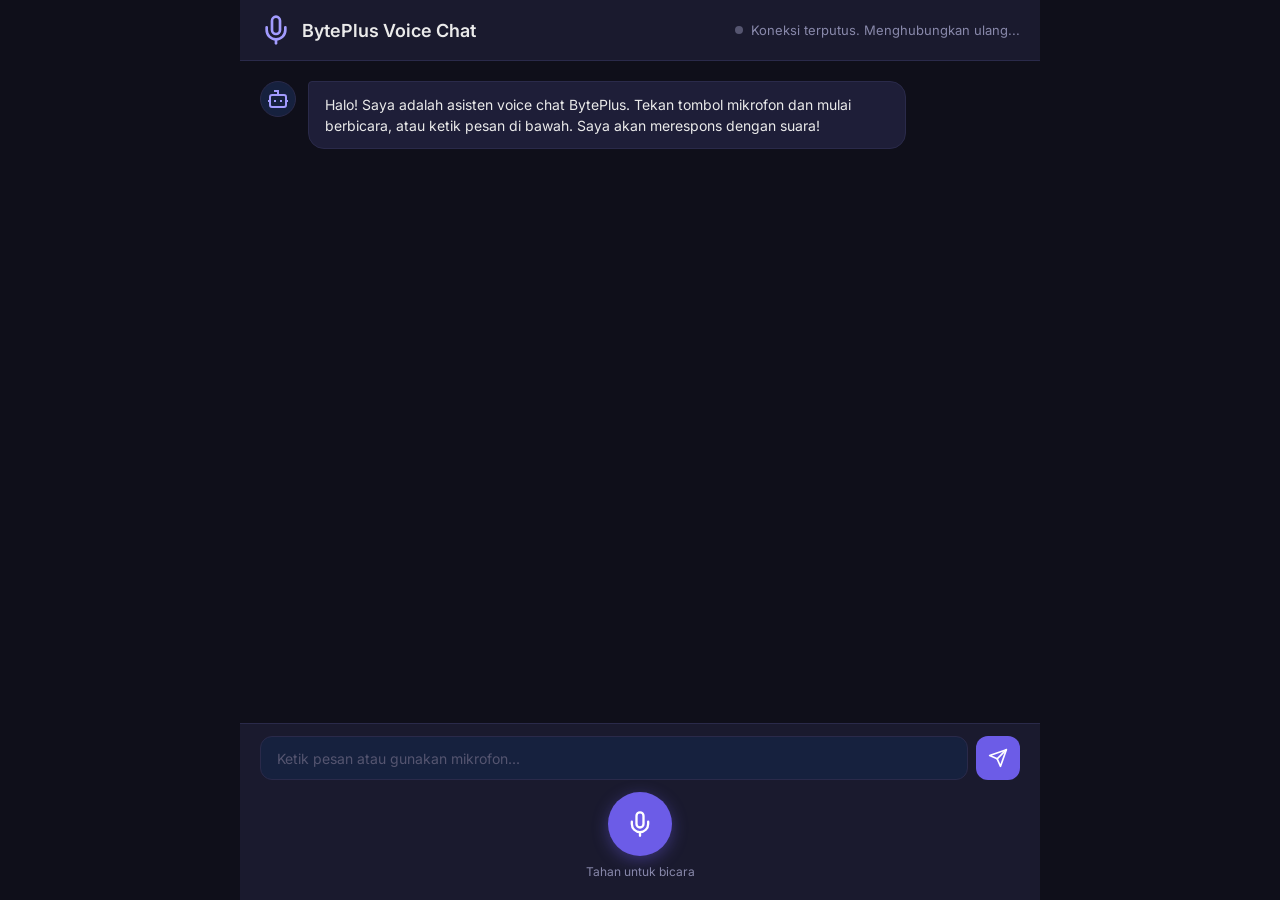
<file: static/index.html>
<!DOCTYPE html>
<html lang="id">
<head>
    <meta charset="UTF-8">
    <meta name="viewport" content="width=device-width, initial-scale=1.0">
    <title>BytePlus Voice Chat</title>
    <link rel="stylesheet" href="/static/style.css?v=3">
    <link rel="preconnect" href="https://fonts.googleapis.com">
    <link href="https://fonts.googleapis.com/css2?family=Inter:wght@300;400;500;600;700&display=swap" rel="stylesheet">
</head>
<body>
    <div class="app-container">
        <!-- Header -->
        <header class="app-header">
            <div class="header-content">
                <div class="logo">
                    <svg width="32" height="32" viewBox="0 0 24 24" fill="none" stroke="currentColor" stroke-width="2" stroke-linecap="round" stroke-linejoin="round">
                        <path d="M12 2a3 3 0 0 0-3 3v7a3 3 0 0 0 6 0V5a3 3 0 0 0-3-3Z"/>
                        <path d="M19 10v2a7 7 0 0 1-14 0v-2"/>
                        <line x1="12" x2="12" y1="19" y2="22"/>
                    </svg>
                    <h1>BytePlus Voice Chat</h1>
                </div>
                <div class="status-indicator" id="statusIndicator">
                    <span class="status-dot" id="statusDot"></span>
                    <span class="status-text" id="statusText">Connecting...</span>
                </div>
            </div>
        </header>

        <!-- Chat Area -->
        <main class="chat-area" id="chatArea">
            <div class="messages-container" id="messagesContainer">
                <!-- Welcome message -->
                <div class="message ai-message">
                    <div class="message-avatar">
                        <svg width="24" height="24" viewBox="0 0 24 24" fill="none" stroke="currentColor" stroke-width="2">
                            <path d="M12 8V4H8"/>
                            <rect width="16" height="12" x="4" y="8" rx="2"/>
                            <path d="M2 14h2"/>
                            <path d="M20 14h2"/>
                            <path d="M15 13v2"/>
                            <path d="M9 13v2"/>
                        </svg>
                    </div>
                    <div class="message-content">
                        <div class="message-bubble">
                            Halo! Saya adalah asisten voice chat BytePlus. Tekan tombol mikrofon dan mulai berbicara, atau ketik pesan di bawah. Saya akan merespons dengan suara!
                        </div>
                    </div>
                </div>
            </div>

            <!-- Typing indicator -->
            <div class="typing-indicator" id="typingIndicator" style="display: none;">
                <div class="message-avatar small">
                    <svg width="20" height="20" viewBox="0 0 24 24" fill="none" stroke="currentColor" stroke-width="2">
                        <path d="M12 8V4H8"/>
                        <rect width="16" height="12" x="4" y="8" rx="2"/>
                    </svg>
                </div>
                <div class="typing-dots">
                    <span></span>
                    <span></span>
                    <span></span>
                </div>
            </div>
        </main>

        <!-- Controls Area -->
        <footer class="controls-area">
            <!-- Text input -->
            <div class="text-input-container">
                <input
                    type="text"
                    id="textInput"
                    placeholder="Ketik pesan atau gunakan mikrofon..."
                    autocomplete="off"
                >
                <button id="sendTextBtn" class="send-btn" title="Kirim teks">
                    <svg width="20" height="20" viewBox="0 0 24 24" fill="none" stroke="currentColor" stroke-width="2" stroke-linecap="round" stroke-linejoin="round">
                        <path d="m22 2-7 20-4-9-9-4Z"/>
                        <path d="M22 2 11 13"/>
                    </svg>
                </button>
            </div>

            <!-- Voice controls -->
            <div class="voice-controls">
                <button id="micButton" class="mic-button" title="Tahan untuk bicara (Push to Talk)">
                    <svg class="mic-icon" width="28" height="28" viewBox="0 0 24 24" fill="none" stroke="currentColor" stroke-width="2" stroke-linecap="round" stroke-linejoin="round">
                        <path d="M12 2a3 3 0 0 0-3 3v7a3 3 0 0 0 6 0V5a3 3 0 0 0-3-3Z"/>
                        <path d="M19 10v2a7 7 0 0 1-14 0v-2"/>
                        <line x1="12" x2="12" y1="19" y2="22"/>
                    </svg>
                    <svg class="stop-icon" width="28" height="28" viewBox="0 0 24 24" fill="none" stroke="currentColor" stroke-width="2" stroke-linecap="round" stroke-linejoin="round" style="display:none;">
                        <rect width="14" height="14" x="5" y="5" rx="2"/>
                    </svg>
                </button>
                <div class="mic-label" id="micLabel">Tahan untuk bicara</div>
            </div>

            <!-- Audio player (hidden) -->
            <audio id="audioPlayer" autoplay></audio>
        </footer>
    </div>

    <script src="/static/app.js?v=3"></script>
</body>
</html>
</file>
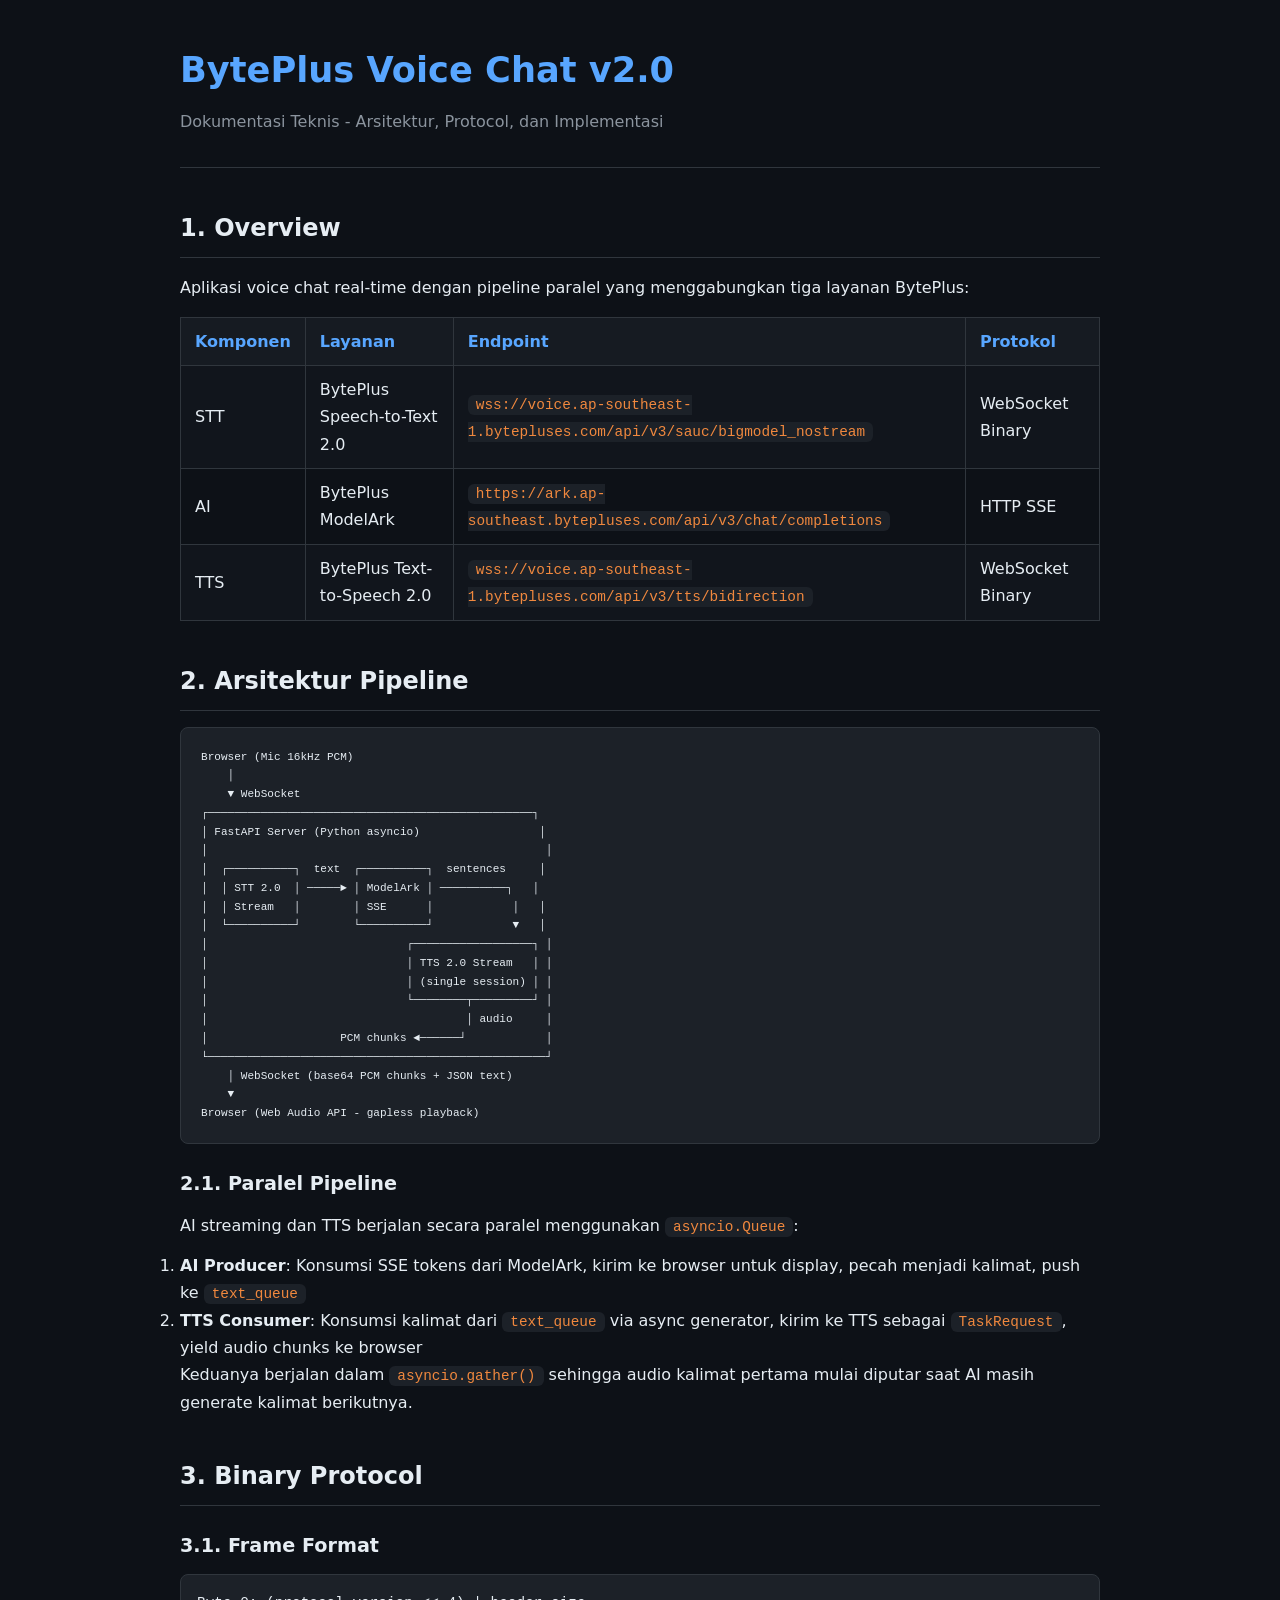
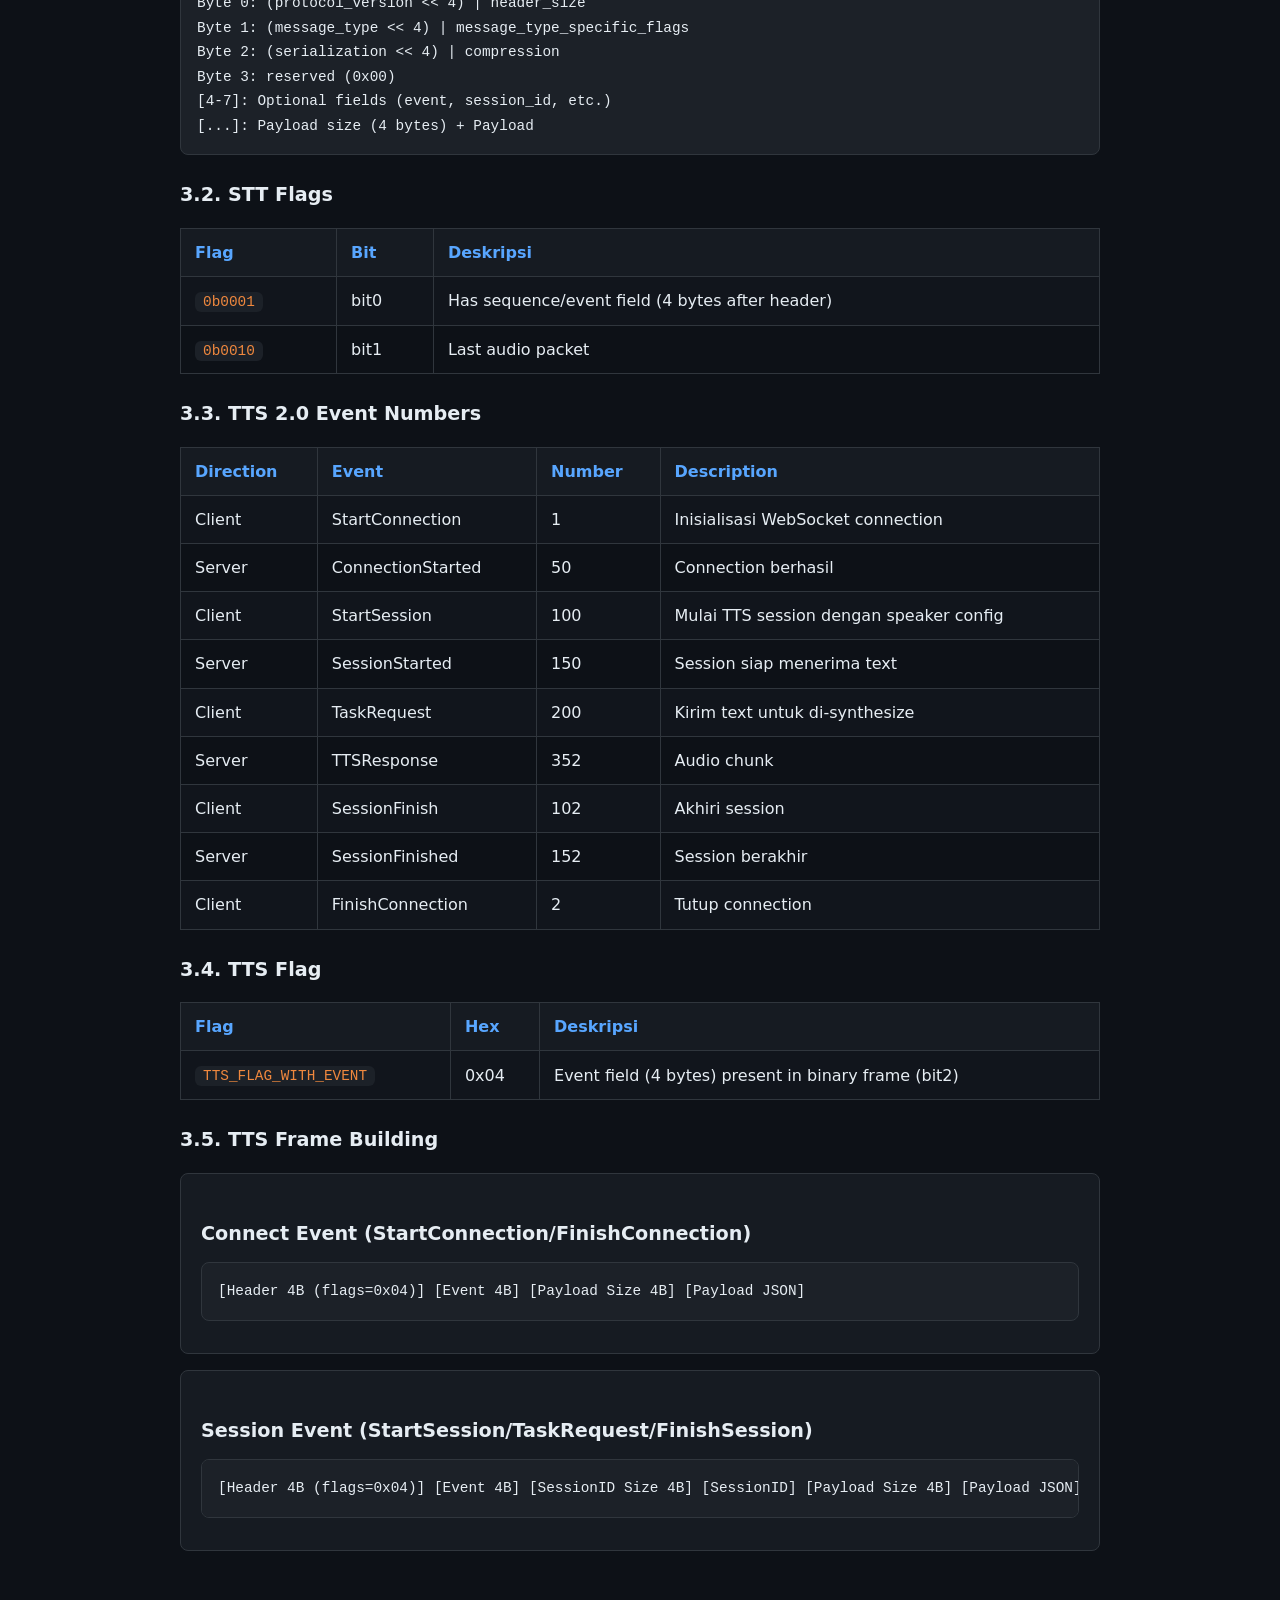
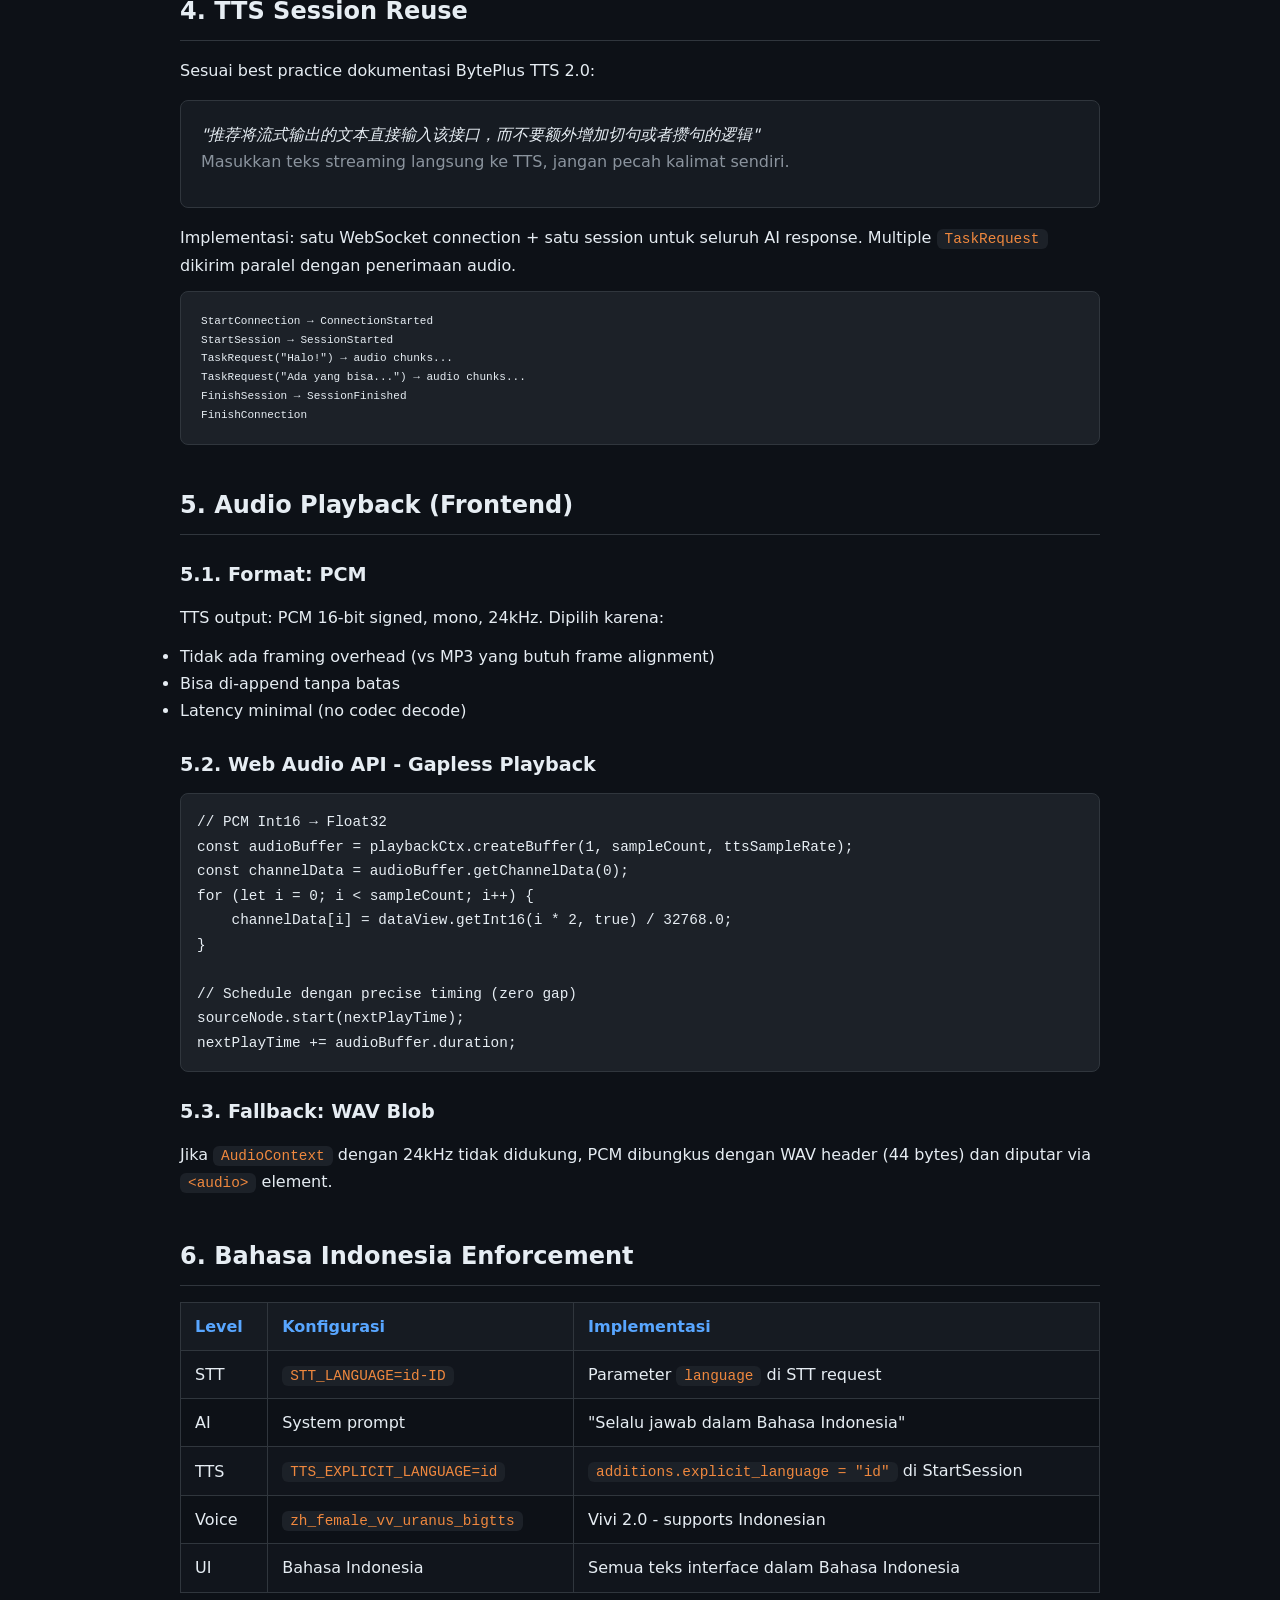
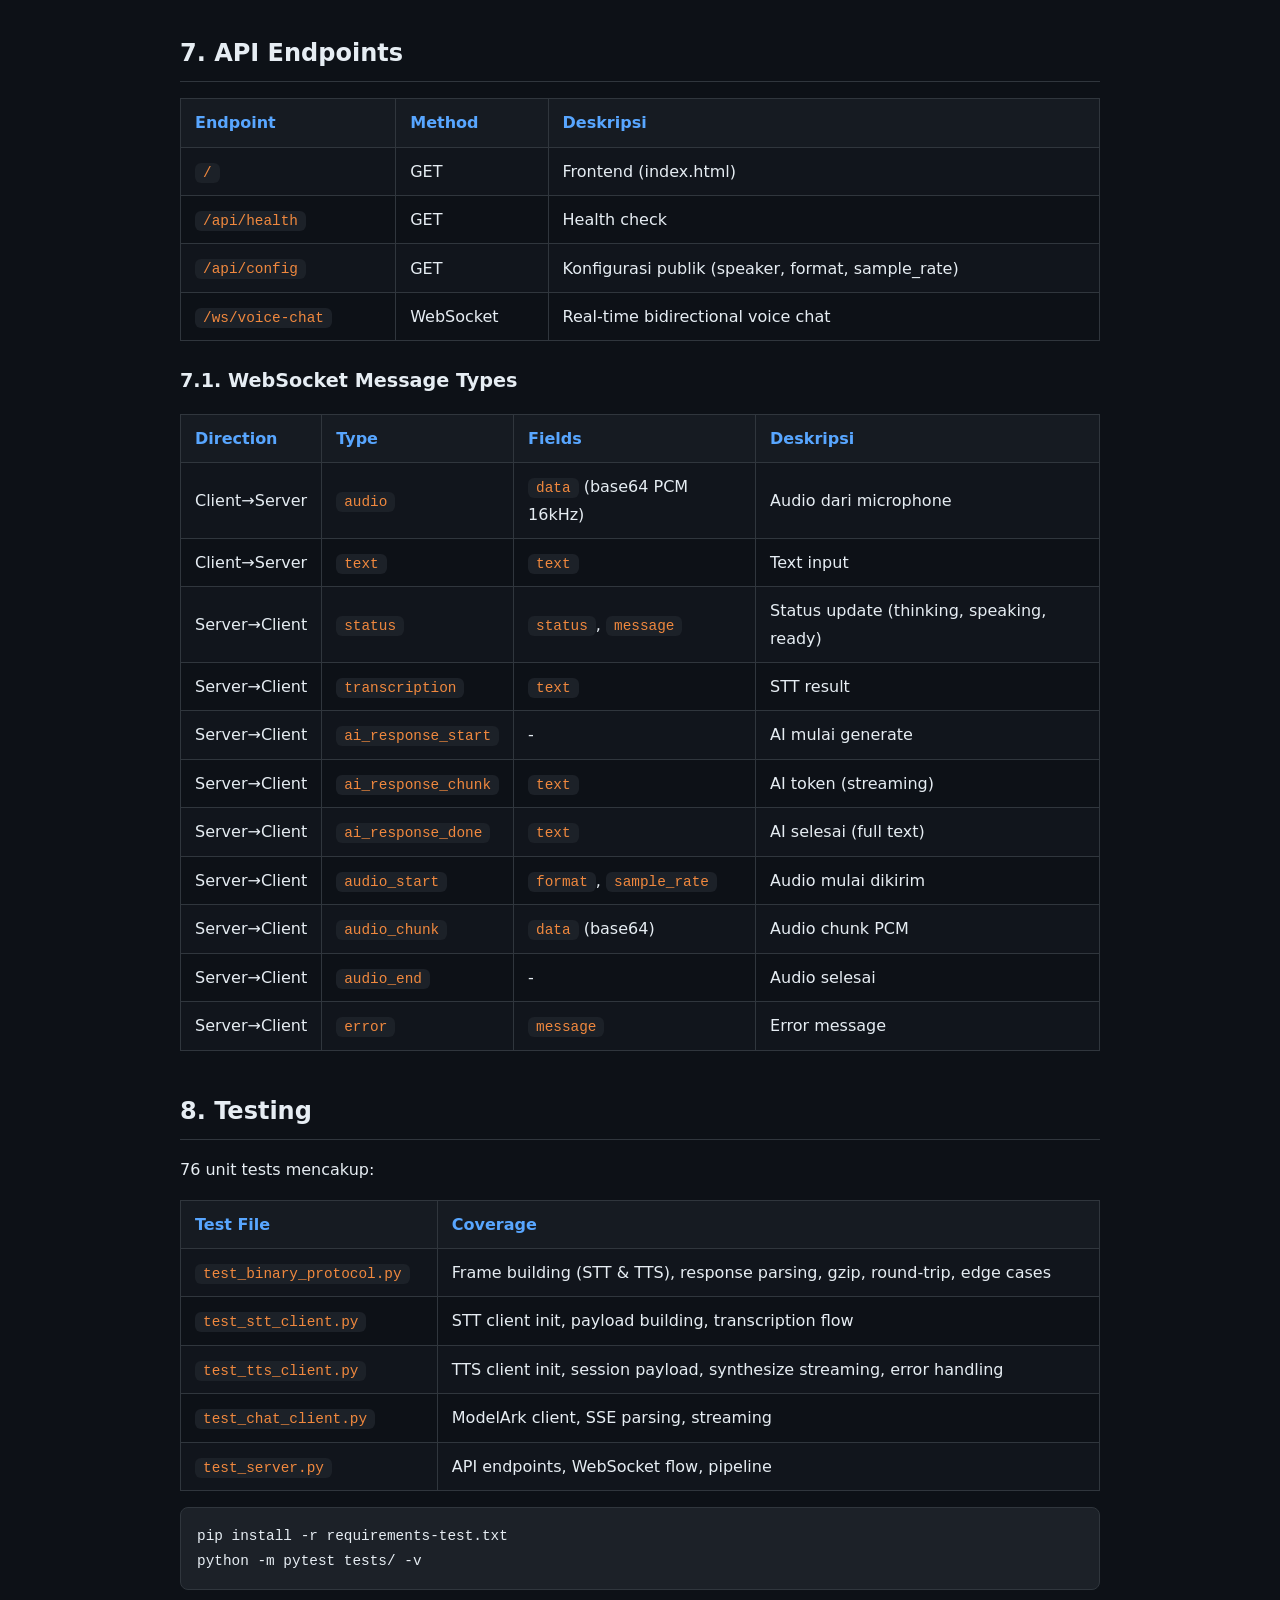
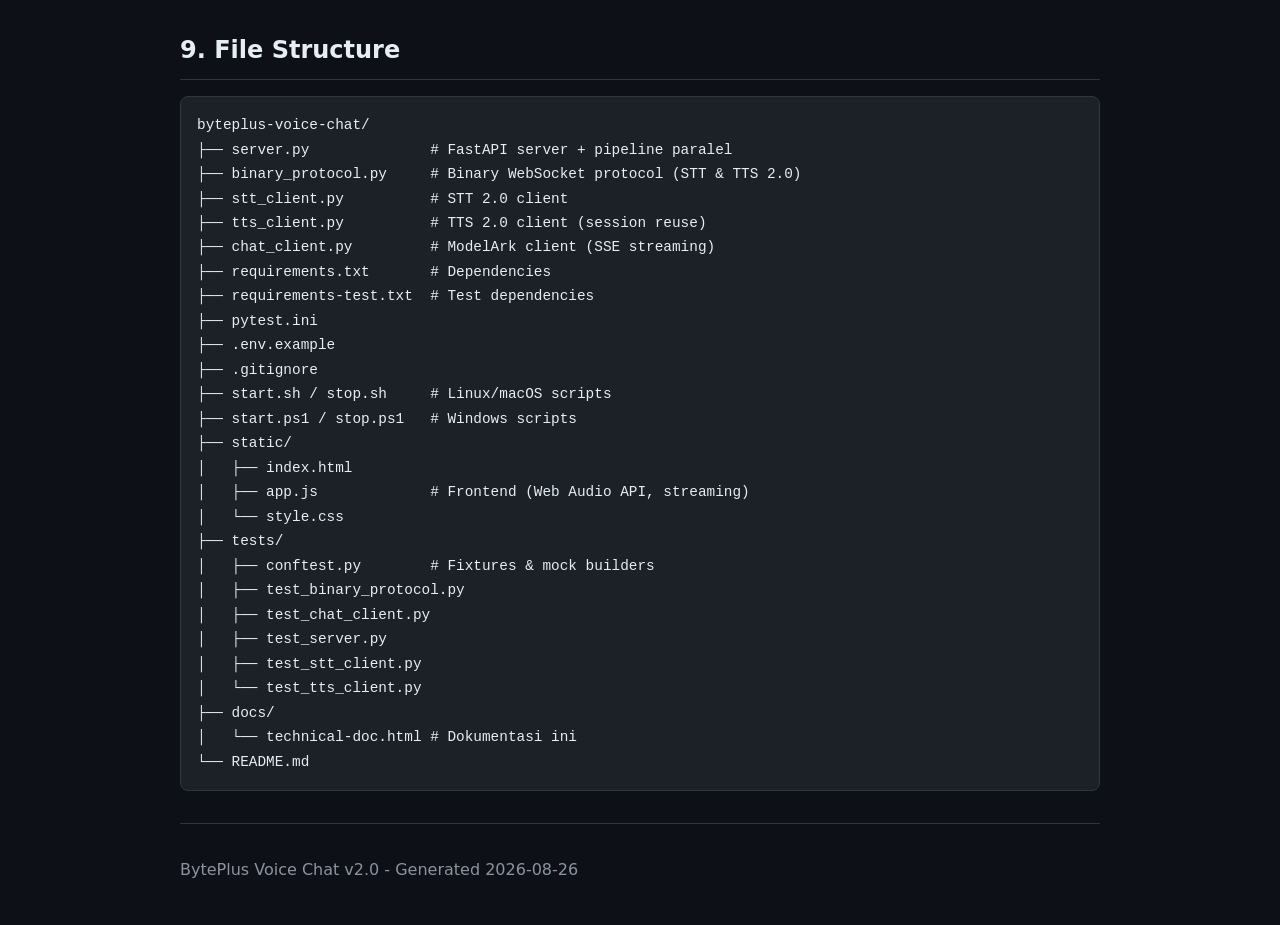
<file: docs/technical-doc.html>
<!DOCTYPE html>
<html lang="id">
<head>
<meta charset="UTF-8">
<meta name="viewport" content="width=device-width, initial-scale=1.0">
<title>BytePlus Voice Chat v2.0 - Dokumentasi Teknis</title>
<style>
:root {
  --bg: #0d1117;
  --card: #161b22;
  --border: #30363d;
  --text: #e6edf3;
  --muted: #8b949e;
  --accent: #58a6ff;
  --green: #3fb950;
  --orange: #f0883e;
  --red: #f85149;
}
* { margin: 0; padding: 0; box-sizing: border-box; }
body {
  font-family: 'Segoe UI', system-ui, -apple-system, sans-serif;
  background: var(--bg);
  color: var(--text);
  line-height: 1.7;
  padding: 0;
}
.container { max-width: 960px; margin: 0 auto; padding: 40px 20px; }
h1 { font-size: 2.2em; margin-bottom: 8px; color: var(--accent); }
h2 { font-size: 1.5em; margin: 40px 0 16px; border-bottom: 1px solid var(--border); padding-bottom: 8px; }
h3 { font-size: 1.2em; margin: 24px 0 12px; color: var(--text); }
p { margin-bottom: 12px; color: var(--text); }
.muted { color: var(--muted); }
code {
  background: #1c2128;
  padding: 2px 8px;
  border-radius: 6px;
  font-family: 'Cascadia Code', 'Fira Code', Consolas, monospace;
  font-size: 0.9em;
  color: var(--orange);
}
pre {
  background: #1c2128;
  border: 1px solid var(--border);
  border-radius: 8px;
  padding: 16px;
  overflow-x: auto;
  margin: 12px 0;
}
pre code {
  background: none;
  padding: 0;
  color: var(--text);
}
table { width: 100%; border-collapse: collapse; margin: 16px 0; }
th, td { border: 1px solid var(--border); padding: 10px 14px; text-align: left; }
th { background: var(--card); color: var(--accent); font-weight: 600; }
tr:nth-child(even) { background: rgba(22,27,34,0.5); }
.badge {
  display: inline-block;
  padding: 2px 10px;
  border-radius: 12px;
  font-size: 0.85em;
  font-weight: 600;
}
.badge-green { background: rgba(63,185,80,0.2); color: var(--green); border: 1px solid rgba(63,185,80,0.3); }
.badge-orange { background: rgba(240,136,62,0.2); color: var(--orange); border: 1px solid rgba(240,136,62,0.3); }
.badge-blue { background: rgba(88,166,255,0.2); color: var(--accent); border: 1px solid rgba(88,166,255,0.3); }
.card {
  background: var(--card);
  border: 1px solid var(--border);
  border-radius: 8px;
  padding: 20px;
  margin: 16px 0;
}
.diagram {
  background: #1c2128;
  border: 1px solid var(--border);
  border-radius: 8px;
  padding: 20px;
  font-family: monospace;
  font-size: 0.85em;
  overflow-x: auto;
  white-space: pre;
  color: var(--text);
}
hr { border: none; border-top: 1px solid var(--border); margin: 32px 0; }
</style>
</head>
<body>
<div class="container">

<h1>BytePlus Voice Chat v2.0</h1>
<p class="muted">Dokumentasi Teknis - Arsitektur, Protocol, dan Implementasi</p>

<hr>

<h2>1. Overview</h2>
<p>Aplikasi voice chat real-time dengan pipeline paralel yang menggabungkan tiga layanan BytePlus:</p>
<table>
<tr><th>Komponen</th><th>Layanan</th><th>Endpoint</th><th>Protokol</th></tr>
<tr><td>STT</td><td>BytePlus Speech-to-Text 2.0</td><td><code>wss://voice.ap-southeast-1.bytepluses.com/api/v3/sauc/bigmodel_nostream</code></td><td>WebSocket Binary</td></tr>
<tr><td>AI</td><td>BytePlus ModelArk</td><td><code>https://ark.ap-southeast.bytepluses.com/api/v3/chat/completions</code></td><td>HTTP SSE</td></tr>
<tr><td>TTS</td><td>BytePlus Text-to-Speech 2.0</td><td><code>wss://voice.ap-southeast-1.bytepluses.com/api/v3/tts/bidirection</code></td><td>WebSocket Binary</td></tr>
</table>

<h2>2. Arsitektur Pipeline</h2>
<div class="diagram">Browser (Mic 16kHz PCM)
    │
    ▼ WebSocket
┌─────────────────────────────────────────────────┐
│ FastAPI Server (Python asyncio)                  │
│                                                   │
│  ┌──────────┐  text  ┌──────────┐  sentences     │
│  │ STT 2.0  │ ─────► │ ModelArk │ ──────────┐   │
│  │ Stream   │        │ SSE      │            │   │
│  └──────────┘        └──────────┘            ▼   │
│                              ┌──────────────────┐ │
│                              │ TTS 2.0 Stream   │ │
│                              │ (single session) │ │
│                              └────────┬─────────┘ │
│                                       │ audio     │
│                    PCM chunks ◄──────┘            │
└───────────────────────────────────────────────────┘
    │ WebSocket (base64 PCM chunks + JSON text)
    ▼
Browser (Web Audio API - gapless playback)</div>

<h3>2.1. Paralel Pipeline</h3>
<p>AI streaming dan TTS berjalan secara paralel menggunakan <code>asyncio.Queue</code>:</p>
<ol>
<li><strong>AI Producer</strong>: Konsumsi SSE tokens dari ModelArk, kirim ke browser untuk display, pecah menjadi kalimat, push ke <code>text_queue</code></li>
<li><strong>TTS Consumer</strong>: Konsumsi kalimat dari <code>text_queue</code> via async generator, kirim ke TTS sebagai <code>TaskRequest</code>, yield audio chunks ke browser</li>
</ol>
<p>Keduanya berjalan dalam <code>asyncio.gather()</code> sehingga audio kalimat pertama mulai diputar saat AI masih generate kalimat berikutnya.</p>

<h2>3. Binary Protocol</h2>

<h3>3.1. Frame Format</h3>
<pre><code>Byte 0: (protocol_version &lt;&lt; 4) | header_size
Byte 1: (message_type &lt;&lt; 4) | message_type_specific_flags
Byte 2: (serialization &lt;&lt; 4) | compression
Byte 3: reserved (0x00)
[4-7]: Optional fields (event, session_id, etc.)
[...]: Payload size (4 bytes) + Payload</code></pre>

<h3>3.2. STT Flags</h3>
<table>
<tr><th>Flag</th><th>Bit</th><th>Deskripsi</th></tr>
<tr><td><code>0b0001</code></td><td>bit0</td><td>Has sequence/event field (4 bytes after header)</td></tr>
<tr><td><code>0b0010</code></td><td>bit1</td><td>Last audio packet</td></tr>
</table>

<h3>3.3. TTS 2.0 Event Numbers</h3>
<table>
<tr><th>Direction</th><th>Event</th><th>Number</th><th>Description</th></tr>
<tr><td>Client</td><td>StartConnection</td><td>1</td><td>Inisialisasi WebSocket connection</td></tr>
<tr><td>Server</td><td>ConnectionStarted</td><td>50</td><td>Connection berhasil</td></tr>
<tr><td>Client</td><td>StartSession</td><td>100</td><td>Mulai TTS session dengan speaker config</td></tr>
<tr><td>Server</td><td>SessionStarted</td><td>150</td><td>Session siap menerima text</td></tr>
<tr><td>Client</td><td>TaskRequest</td><td>200</td><td>Kirim text untuk di-synthesize</td></tr>
<tr><td>Server</td><td>TTSResponse</td><td>352</td><td>Audio chunk</td></tr>
<tr><td>Client</td><td>SessionFinish</td><td>102</td><td>Akhiri session</td></tr>
<tr><td>Server</td><td>SessionFinished</td><td>152</td><td>Session berakhir</td></tr>
<tr><td>Client</td><td>FinishConnection</td><td>2</td><td>Tutup connection</td></tr>
</table>

<h3>3.4. TTS Flag</h3>
<table>
<tr><th>Flag</th><th>Hex</th><th>Deskripsi</th></tr>
<tr><td><code>TTS_FLAG_WITH_EVENT</code></td><td>0x04</td><td>Event field (4 bytes) present in binary frame (bit2)</td></tr>
</table>

<h3>3.5. TTS Frame Building</h3>
<div class="card">
<h3>Connect Event (StartConnection/FinishConnection)</h3>
<pre><code>[Header 4B (flags=0x04)] [Event 4B] [Payload Size 4B] [Payload JSON]</code></pre>
</div>
<div class="card">
<h3>Session Event (StartSession/TaskRequest/FinishSession)</h3>
<pre><code>[Header 4B (flags=0x04)] [Event 4B] [SessionID Size 4B] [SessionID] [Payload Size 4B] [Payload JSON]</code></pre>
</div>

<h2>4. TTS Session Reuse</h2>
<p>Sesuai best practice dokumentasi BytePlus TTS 2.0:</p>
<div class="card">
<p><em>"推荐将流式输出的文本直接输入该接口，而不要额外增加切句或者攒句的逻辑"</em><br>
<span class="muted">Masukkan teks streaming langsung ke TTS, jangan pecah kalimat sendiri.</span></p>
</div>
<p>Implementasi: satu WebSocket connection + satu session untuk seluruh AI response. Multiple <code>TaskRequest</code> dikirim paralel dengan penerimaan audio.</p>

<div class="diagram">StartConnection → ConnectionStarted
StartSession → SessionStarted
TaskRequest("Halo!") → audio chunks...
TaskRequest("Ada yang bisa...") → audio chunks...
FinishSession → SessionFinished
FinishConnection</div>

<h2>5. Audio Playback (Frontend)</h2>

<h3>5.1. Format: PCM</h3>
<p>TTS output: PCM 16-bit signed, mono, 24kHz. Dipilih karena:</p>
<ul>
<li>Tidak ada framing overhead (vs MP3 yang butuh frame alignment)</li>
<li>Bisa di-append tanpa batas</li>
<li>Latency minimal (no codec decode)</li>
</ul>

<h3>5.2. Web Audio API - Gapless Playback</h3>
<pre><code>// PCM Int16 → Float32
const audioBuffer = playbackCtx.createBuffer(1, sampleCount, ttsSampleRate);
const channelData = audioBuffer.getChannelData(0);
for (let i = 0; i &lt; sampleCount; i++) {
    channelData[i] = dataView.getInt16(i * 2, true) / 32768.0;
}

// Schedule dengan precise timing (zero gap)
sourceNode.start(nextPlayTime);
nextPlayTime += audioBuffer.duration;</code></pre>

<h3>5.3. Fallback: WAV Blob</h3>
<p>Jika <code>AudioContext</code> dengan 24kHz tidak didukung, PCM dibungkus dengan WAV header (44 bytes) dan diputar via <code>&lt;audio&gt;</code> element.</p>

<h2>6. Bahasa Indonesia Enforcement</h2>
<table>
<tr><th>Level</th><th>Konfigurasi</th><th>Implementasi</th></tr>
<tr><td>STT</td><td><code>STT_LANGUAGE=id-ID</code></td><td>Parameter <code>language</code> di STT request</td></tr>
<tr><td>AI</td><td>System prompt</td><td>"Selalu jawab dalam Bahasa Indonesia"</td></tr>
<tr><td>TTS</td><td><code>TTS_EXPLICIT_LANGUAGE=id</code></td><td><code>additions.explicit_language = "id"</code> di StartSession</td></tr>
<tr><td>Voice</td><td><code>zh_female_vv_uranus_bigtts</code></td><td>Vivi 2.0 - supports Indonesian</td></tr>
<tr><td>UI</td><td>Bahasa Indonesia</td><td>Semua teks interface dalam Bahasa Indonesia</td></tr>
</table>

<h2>7. API Endpoints</h2>
<table>
<tr><th>Endpoint</th><th>Method</th><th>Deskripsi</th></tr>
<tr><td><code>/</code></td><td>GET</td><td>Frontend (index.html)</td></tr>
<tr><td><code>/api/health</code></td><td>GET</td><td>Health check</td></tr>
<tr><td><code>/api/config</code></td><td>GET</td><td>Konfigurasi publik (speaker, format, sample_rate)</td></tr>
<tr><td><code>/ws/voice-chat</code></td><td>WebSocket</td><td>Real-time bidirectional voice chat</td></tr>
</table>

<h3>7.1. WebSocket Message Types</h3>
<table>
<tr><th>Direction</th><th>Type</th><th>Fields</th><th>Deskripsi</th></tr>
<tr><td>Client→Server</td><td><code>audio</code></td><td><code>data</code> (base64 PCM 16kHz)</td><td>Audio dari microphone</td></tr>
<tr><td>Client→Server</td><td><code>text</code></td><td><code>text</code></td><td>Text input</td></tr>
<tr><td>Server→Client</td><td><code>status</code></td><td><code>status</code>, <code>message</code></td><td>Status update (thinking, speaking, ready)</td></tr>
<tr><td>Server→Client</td><td><code>transcription</code></td><td><code>text</code></td><td>STT result</td></tr>
<tr><td>Server→Client</td><td><code>ai_response_start</code></td><td>-</td><td>AI mulai generate</td></tr>
<tr><td>Server→Client</td><td><code>ai_response_chunk</code></td><td><code>text</code></td><td>AI token (streaming)</td></tr>
<tr><td>Server→Client</td><td><code>ai_response_done</code></td><td><code>text</code></td><td>AI selesai (full text)</td></tr>
<tr><td>Server→Client</td><td><code>audio_start</code></td><td><code>format</code>, <code>sample_rate</code></td><td>Audio mulai dikirim</td></tr>
<tr><td>Server→Client</td><td><code>audio_chunk</code></td><td><code>data</code> (base64)</td><td>Audio chunk PCM</td></tr>
<tr><td>Server→Client</td><td><code>audio_end</code></td><td>-</td><td>Audio selesai</td></tr>
<tr><td>Server→Client</td><td><code>error</code></td><td><code>message</code></td><td>Error message</td></tr>
</table>

<h2>8. Testing</h2>
<p>76 unit tests mencakup:</p>
<table>
<tr><th>Test File</th><th>Coverage</th></tr>
<tr><td><code>test_binary_protocol.py</code></td><td>Frame building (STT &amp; TTS), response parsing, gzip, round-trip, edge cases</td></tr>
<tr><td><code>test_stt_client.py</code></td><td>STT client init, payload building, transcription flow</td></tr>
<tr><td><code>test_tts_client.py</code></td><td>TTS client init, session payload, synthesize streaming, error handling</td></tr>
<tr><td><code>test_chat_client.py</code></td><td>ModelArk client, SSE parsing, streaming</td></tr>
<tr><td><code>test_server.py</code></td><td>API endpoints, WebSocket flow, pipeline</td></tr>
</table>
<pre><code>pip install -r requirements-test.txt
python -m pytest tests/ -v</code></pre>

<h2>9. File Structure</h2>
<pre><code>byteplus-voice-chat/
├── server.py              # FastAPI server + pipeline paralel
├── binary_protocol.py     # Binary WebSocket protocol (STT & TTS 2.0)
├── stt_client.py          # STT 2.0 client
├── tts_client.py          # TTS 2.0 client (session reuse)
├── chat_client.py         # ModelArk client (SSE streaming)
├── requirements.txt       # Dependencies
├── requirements-test.txt  # Test dependencies
├── pytest.ini
├── .env.example
├── .gitignore
├── start.sh / stop.sh     # Linux/macOS scripts
├── start.ps1 / stop.ps1   # Windows scripts
├── static/
│   ├── index.html
│   ├── app.js             # Frontend (Web Audio API, streaming)
│   └── style.css
├── tests/
│   ├── conftest.py        # Fixtures & mock builders
│   ├── test_binary_protocol.py
│   ├── test_chat_client.py
│   ├── test_server.py
│   ├── test_stt_client.py
│   └── test_tts_client.py
├── docs/
│   └── technical-doc.html # Dokumentasi ini
└── README.md</code></pre>

<hr>
<p class="muted">BytePlus Voice Chat v2.0 - Generated 2026-08-26</p>

</div>
</body>
</html>
</file>
<file: static/style.css>
/* ============================================
   BytePlus Voice Chat - Stylesheet
   ============================================ */

:root {
    --primary: #6C5CE7;
    --primary-dark: #5A4BD1;
    --primary-light: #A29BFE;
    --accent: #00CEC9;
    --bg-dark: #0F0F1A;
    --bg-card: #1A1A2E;
    --bg-input: #16213E;
    --text-primary: #EAEAEA;
    --text-secondary: #8888AA;
    --text-muted: #555570;
    --border: #2A2A4A;
    --user-bubble: #6C5CE7;
    --ai-bubble: #1E1E38;
    --error: #FF6B6B;
    --success: #00B894;
    --warning: #FDCB6E;
    --radius: 16px;
    --shadow: 0 4px 20px rgba(0, 0, 0, 0.3);
}

* {
    margin: 0;
    padding: 0;
    box-sizing: border-box;
}

html, body {
    height: 100%;
    overflow: hidden;
}

body {
    font-family: 'Inter', -apple-system, BlinkMacSystemFont, 'Segoe UI', sans-serif;
    background: var(--bg-dark);
    color: var(--text-primary);
    display: flex;
    flex-direction: column;
}

/* App Container */
.app-container {
    display: flex;
    flex-direction: column;
    height: 100vh;
    max-width: 800px;
    margin: 0 auto;
    width: 100%;
}

/* Header */
.app-header {
    background: var(--bg-card);
    border-bottom: 1px solid var(--border);
    padding: 14px 20px;
    flex-shrink: 0;
}

.header-content {
    display: flex;
    align-items: center;
    justify-content: space-between;
}

.logo {
    display: flex;
    align-items: center;
    gap: 10px;
    color: var(--primary-light);
}

.logo h1 {
    font-size: 18px;
    font-weight: 600;
    color: var(--text-primary);
}

/* Status indicator */
.status-indicator {
    display: flex;
    align-items: center;
    gap: 8px;
    font-size: 13px;
    color: var(--text-secondary);
}

.status-dot {
    width: 8px;
    height: 8px;
    border-radius: 50%;
    background: var(--text-muted);
    transition: all 0.3s;
}

.status-dot.connected {
    background: var(--success);
    box-shadow: 0 0 8px var(--success);
}

.status-dot.recording {
    background: var(--error);
    box-shadow: 0 0 12px var(--error);
    animation: pulse 1.5s infinite;
}

.status-dot.thinking {
    background: var(--warning);
    animation: pulse 1s infinite;
}

.status-dot.speaking {
    background: var(--accent);
    box-shadow: 0 0 8px var(--accent);
}

@keyframes pulse {
    0%, 100% { opacity: 1; transform: scale(1); }
    50% { opacity: 0.5; transform: scale(1.3); }
}

/* Chat Area */
.chat-area {
    flex: 1;
    overflow-y: auto;
    padding: 20px;
    display: flex;
    flex-direction: column;
    gap: 16px;
}

.messages-container {
    display: flex;
    flex-direction: column;
    gap: 16px;
}

/* Custom scrollbar */
.chat-area::-webkit-scrollbar {
    width: 6px;
}

.chat-area::-webkit-scrollbar-track {
    background: transparent;
}

.chat-area::-webkit-scrollbar-thumb {
    background: var(--border);
    border-radius: 3px;
}

/* Messages */
.message {
    display: flex;
    gap: 12px;
    max-width: 85%;
    animation: slideIn 0.3s ease;
}

@keyframes slideIn {
    from { opacity: 0; transform: translateY(10px); }
    to { opacity: 1; transform: translateY(0); }
}

.message.user-message {
    align-self: flex-end;
    flex-direction: row-reverse;
}

.message-avatar {
    width: 36px;
    height: 36px;
    border-radius: 50%;
    background: var(--bg-input);
    display: flex;
    align-items: center;
    justify-content: center;
    flex-shrink: 0;
    color: var(--primary-light);
    border: 1px solid var(--border);
}

.message.user-message .message-avatar {
    background: var(--primary);
    color: white;
}

.message-avatar.small {
    width: 30px;
    height: 30px;
}

.message-content {
    display: flex;
    flex-direction: column;
    gap: 4px;
    min-width: 0;
}

.message.user-message .message-content {
    align-items: flex-end;
}

.message-bubble {
    padding: 12px 16px;
    border-radius: var(--radius);
    font-size: 14px;
    line-height: 1.5;
    word-wrap: break-word;
    overflow-wrap: break-word;
}

.ai-message .message-bubble {
    background: var(--ai-bubble);
    border: 1px solid var(--border);
    border-top-left-radius: 4px;
}

.user-message .message-bubble {
    background: var(--user-bubble);
    color: white;
    border-top-right-radius: 4px;
}

.message-meta {
    font-size: 11px;
    color: var(--text-muted);
    padding: 0 4px;
}

/* Typing indicator */
.typing-indicator {
    display: flex;
    align-items: center;
    gap: 12px;
}

.typing-dots {
    display: flex;
    gap: 4px;
    padding: 12px 16px;
    background: var(--ai-bubble);
    border: 1px solid var(--border);
    border-radius: var(--radius);
    border-top-left-radius: 4px;
}

.typing-dots span {
    width: 8px;
    height: 8px;
    border-radius: 50%;
    background: var(--text-secondary);
    animation: typingBounce 1.4s infinite ease-in-out;
}

.typing-dots span:nth-child(2) { animation-delay: 0.2s; }
.typing-dots span:nth-child(3) { animation-delay: 0.4s; }

@keyframes typingBounce {
    0%, 60%, 100% { transform: translateY(0); opacity: 0.4; }
    30% { transform: translateY(-6px); opacity: 1; }
}

/* Controls Area */
.controls-area {
    background: var(--bg-card);
    border-top: 1px solid var(--border);
    padding: 12px 20px 20px;
    flex-shrink: 0;
}

/* Text Input */
.text-input-container {
    display: flex;
    gap: 8px;
    margin-bottom: 12px;
}

#textInput {
    flex: 1;
    padding: 12px 16px;
    background: var(--bg-input);
    border: 1px solid var(--border);
    border-radius: 12px;
    color: var(--text-primary);
    font-size: 14px;
    font-family: inherit;
    outline: none;
    transition: border-color 0.3s;
}

#textInput:focus {
    border-color: var(--primary);
}

#textInput::placeholder {
    color: var(--text-muted);
}

.send-btn {
    width: 44px;
    height: 44px;
    border: none;
    border-radius: 12px;
    background: var(--primary);
    color: white;
    cursor: pointer;
    display: flex;
    align-items: center;
    justify-content: center;
    transition: all 0.2s;
    flex-shrink: 0;
}

.send-btn:hover {
    background: var(--primary-dark);
    transform: scale(1.05);
}

.send-btn:active {
    transform: scale(0.95);
}

.send-btn:disabled {
    background: var(--text-muted);
    cursor: not-allowed;
    transform: none;
}

/* Voice Controls */
.voice-controls {
    display: flex;
    flex-direction: column;
    align-items: center;
    gap: 8px;
}

.mic-button {
    width: 64px;
    height: 64px;
    border: none;
    border-radius: 50%;
    background: var(--primary);
    color: white;
    cursor: pointer;
    display: flex;
    align-items: center;
    justify-content: center;
    transition: all 0.2s;
    box-shadow: 0 4px 16px rgba(108, 92, 231, 0.4);
    position: relative;
}

.mic-button:hover {
    transform: scale(1.05);
    box-shadow: 0 6px 20px rgba(108, 92, 231, 0.5);
}

.mic-button:active {
    transform: scale(0.95);
}

.mic-button.recording {
    background: var(--error);
    box-shadow: 0 4px 20px rgba(255, 107, 107, 0.5);
    animation: recordingPulse 2s infinite;
}

.mic-button:disabled {
    background: var(--text-muted);
    cursor: not-allowed;
    transform: none;
    box-shadow: none;
}

@keyframes recordingPulse {
    0%, 100% { box-shadow: 0 4px 20px rgba(255, 107, 107, 0.5), 0 0 0 0 rgba(255, 107, 107, 0.4); }
    50% { box-shadow: 0 4px 20px rgba(255, 107, 107, 0.5), 0 0 0 12px rgba(255, 107, 107, 0); }
}

.mic-label {
    font-size: 12px;
    color: var(--text-secondary);
    text-align: center;
    min-height: 16px;
}

/* Responsive */
@media (max-width: 600px) {
    .app-container {
        height: 100vh;
    }

    .logo h1 {
        font-size: 16px;
    }

    .status-indicator {
        font-size: 11px;
    }

    .message {
        max-width: 90%;
    }

    .message-bubble {
        font-size: 13px;
        padding: 10px 14px;
    }

    .controls-area {
        padding: 10px 12px 16px;
    }

    .mic-button {
        width: 56px;
        height: 56px;
    }
}

/* Error message styling */
.message.error-message .message-bubble {
    background: rgba(255, 107, 107, 0.15);
    border: 1px solid var(--error);
    color: var(--error);
}

/* Partial transcription (real-time STT) */
.message-bubble.partial {
    opacity: 0.6;
    font-style: italic;
}

/* Streaming AI text - cursor blink effect */
.message-bubble.streaming::after {
    content: '▊';
    animation: blink 0.8s infinite;
    color: var(--primary-light);
    margin-left: 2px;
}

@keyframes blink {
    0%, 50% { opacity: 1; }
    51%, 100% { opacity: 0; }
}

/* Streaming done - remove cursor */
.message-bubble.streaming.done::after,
.message-bubble.done::after {
    content: '';
}
</file>
